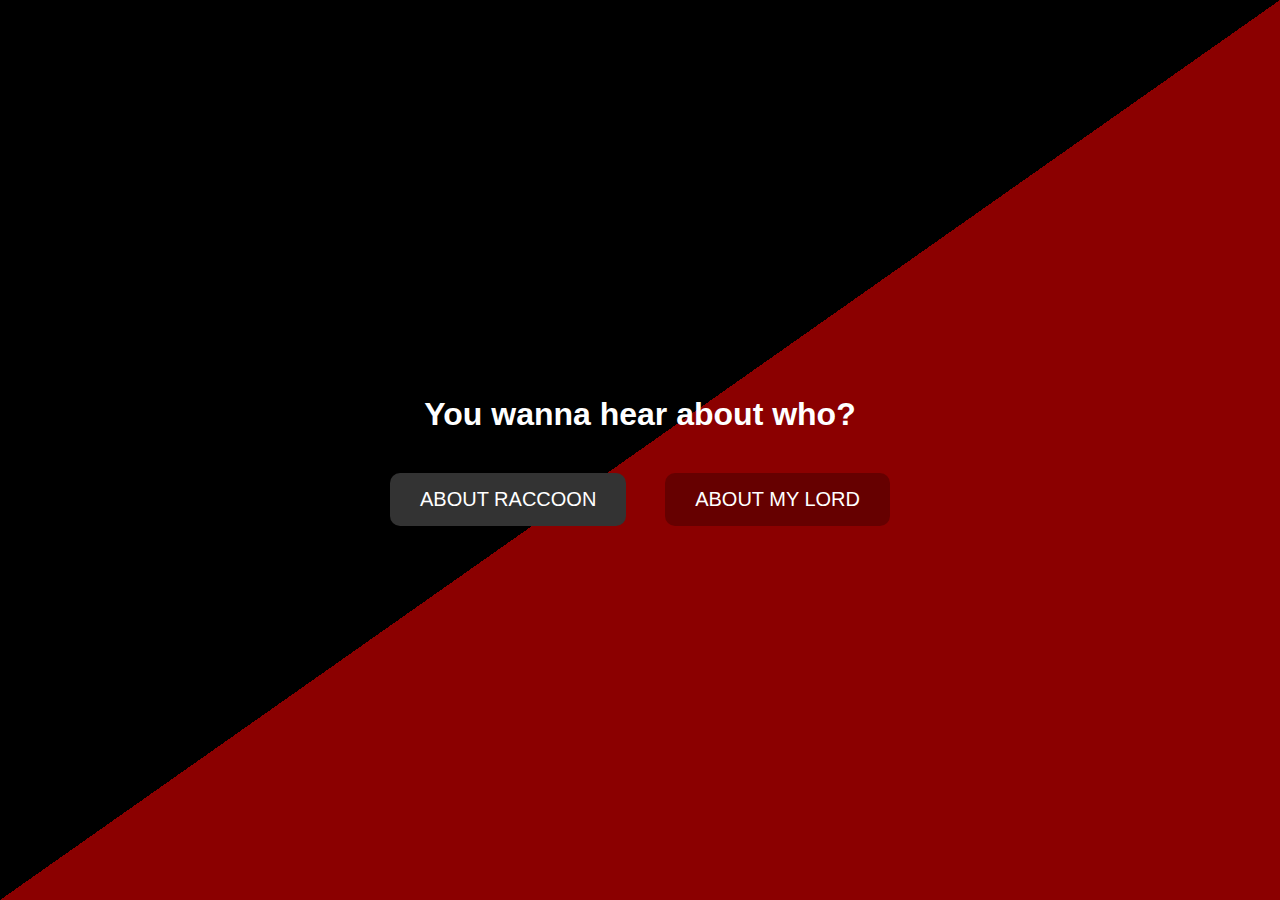
<file: index.html>
<!DOCTYPE html>
<html lang="en">
<head>
    <meta charset="UTF-8">
    <meta name="viewport" content="width=device-width, initial-scale=1.0">
    <title>Choose Left or Right</title>
    <link rel="stylesheet" href="styles.css">
</head>
<body>
    <div class="container">
        <h1>You wanna hear about who?</h1>
        <div class="button-container">
            <a href="left.html" class="btn btn-left">About Raccoon</a>
            <a href="right.html" class="btn btn-right">About My lord</a>
        </div>
    </div>
</body>
</html>
</file>
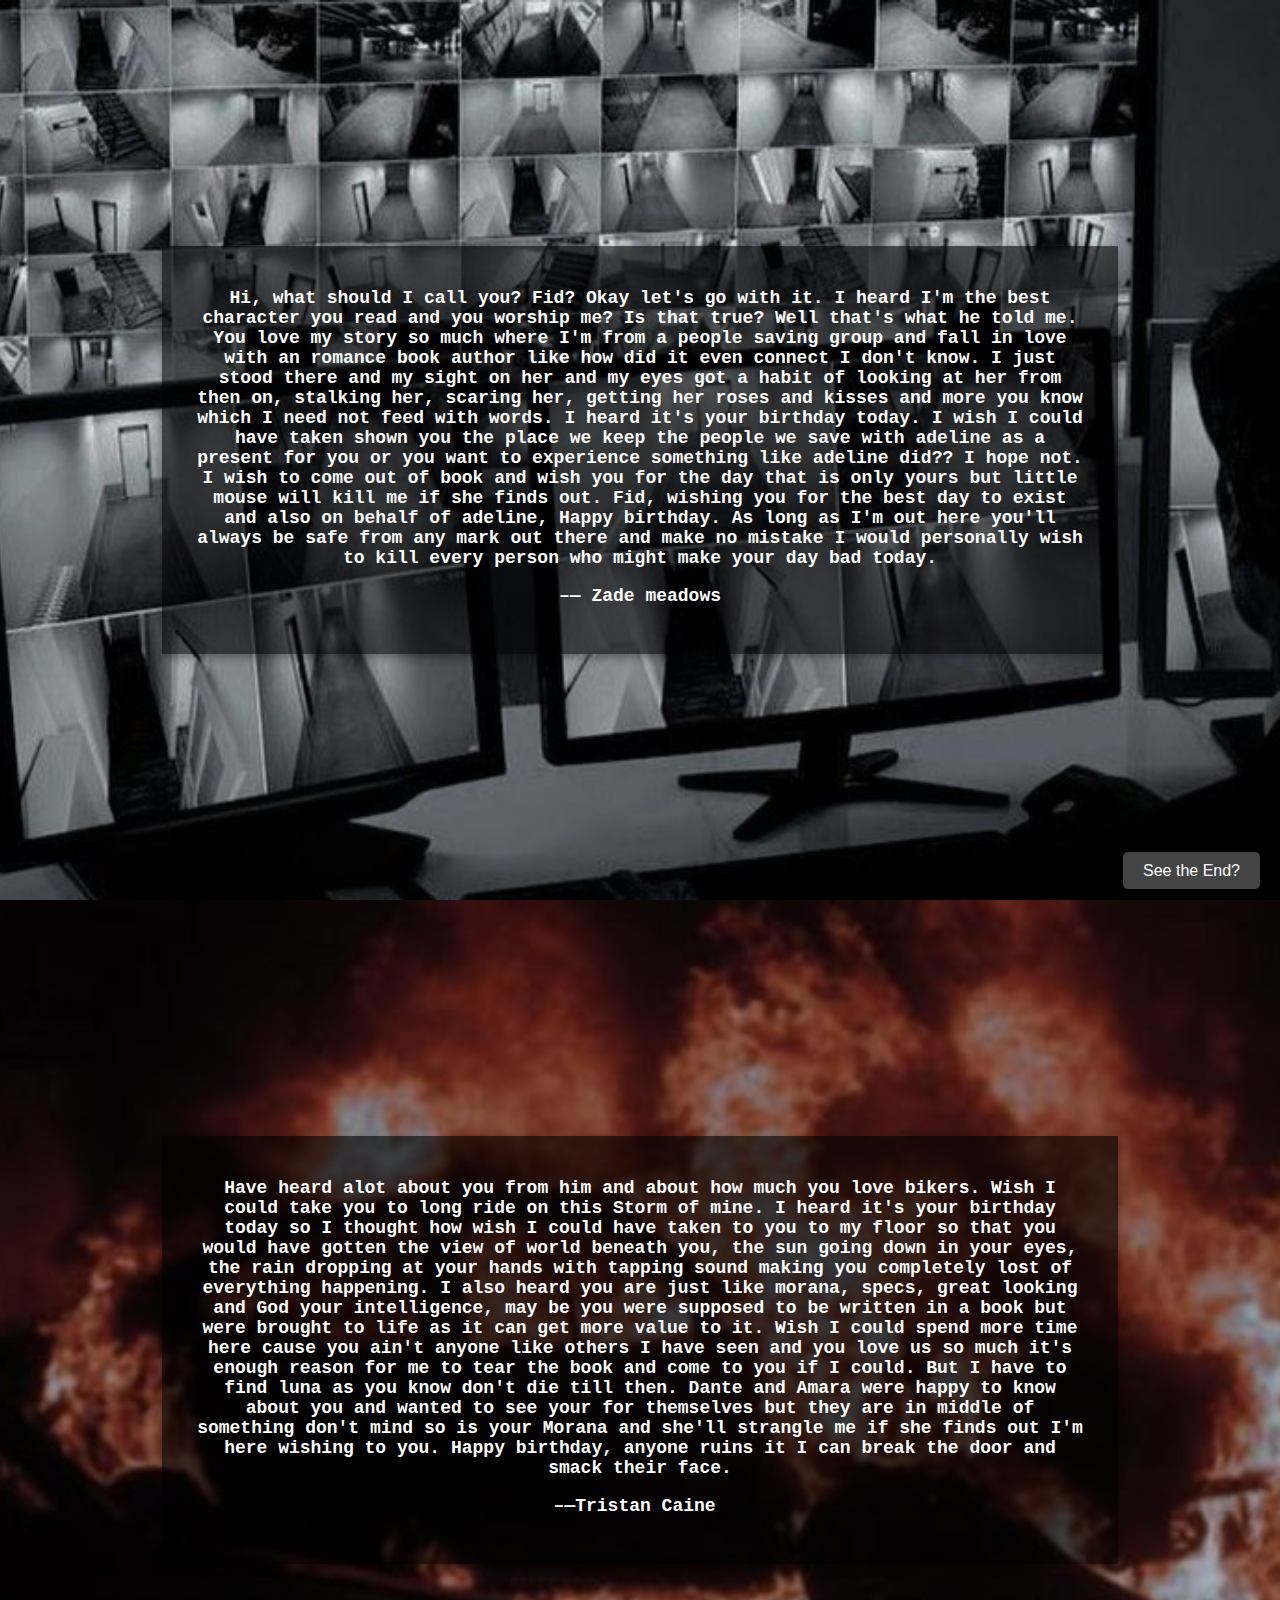
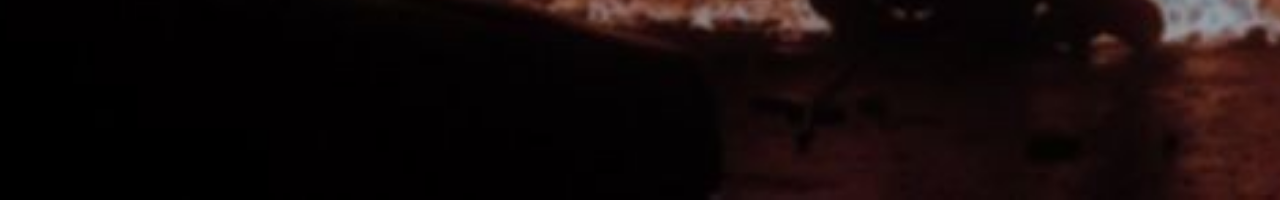
<file: left.html>
<!DOCTYPE html>
<html lang="en">
<head>
    <meta charset="UTF-8">
    <meta name="viewport" content="width=device-width, initial-scale=1.0">
    <title>Welcome to Left</title>
    <link rel="stylesheet" href="left-styles.css"> <!-- Link to your CSS file -->
</head>
<body>
    <!-- First full-screen section -->
    <div class="slide">
        <div class="background-slider">
            <div class="slide-image active" style="background-image: url('images/zd1.jpg');"></div>
            <div class="slide-image" style="background-image: url('images/zd2.jpg');"></div>
            <div class="slide-image" style="background-image: url('images/zd3.jpg');"></div>
            <div class="slide-image" style="background-image: url('images/zd4.jpg');"></div>
            <div class="slide-image" style="background-image: url('images/zd5.jpg');"></div>
            <div class="slide-image" style="background-image: url('images/zd6.jpg');"></div>
            <div class="slide-image" style="background-image: url('images/zd7.jpg');"></div>
        </div>
        
        <div class="content-box">
            <h1 id="welcome-text">Hi, what should I call you? Fid? Okay let's go with it. I heard I'm the best character you read and you worship me? Is that true? Well that's what he told me. You love my story so much where I'm from a people saving group and fall in love with an romance book author like how did it even connect I don't know. I just stood there and my sight on her and my eyes got a habit of looking at her from then on, stalking her, scaring her, getting her roses and kisses and more you know which I need not feed with words. I heard it's your birthday today. I wish I could have taken shown you the place we keep the people we save with adeline as a present for you or you want to experience something like adeline did?? I hope not. I wish to come out of book and wish you for the day that is only yours but little mouse will kill me if she finds out. Fid, wishing you for the best day to exist and also on behalf of adeline, Happy birthday. As long as I'm out here you'll always be safe from any mark out there and make no mistake I would personally wish to kill every person who might make your day bad today. 

                    <br><pre>–— Zade meadows</pre>
</h1>
        </div>
    </div>

    <!-- Second full-screen section that appears when scrolling down -->
    <div class="slide">
        <div class="background-slider">
            <div class="slide-image active" style="background-image: url('images/tr1.jpg');"></div>
            <div class="slide-image" style="background-image: url('images/tr2.jpg');"></div>
            <div class="slide-image" style="background-image: url('images/tr3.jpg');"></div>
            <div class="slide-image" style="background-image: url('images/tr4.jpg');"></div>
            <div class="slide-image" style="background-image: url('images/tr5.jpg');"></div>
        </div>
        
        <div class="content-box">
            <h1 id="welcome-text"> Have heard alot about you from him and about how much you love bikers. Wish I could take you to long ride on this Storm of mine. I heard it's your birthday today so I thought how wish I could have taken to you to my floor so that you would have gotten the view of world beneath you, the sun going down in your eyes, the rain dropping at your hands with tapping sound making you completely lost of everything happening. I also heard you are just like morana, specs, great looking and God your intelligence, may be you were supposed to be written in a book but were brought to life as it can get more value to it. Wish I could spend more time here cause you ain't anyone like others I have seen and you love us so much it's enough reason for me to tear the book and come to you if I could. But I have to find luna as you know don't die till then. Dante and Amara were happy to know about you and wanted to see your for themselves but they are in middle of something don't mind so is your Morana and she'll strangle me if she finds out I'm here wishing to you. Happy birthday, anyone ruins it I can break the door and smack their face.

                <br><pre>–—Tristan Caine </pre>
</h1>
        </div>
    </div>

    <div class="floating-button">
        <a href="end.html" class="end-button">See the End?</a>
    </div>

    <script src="slider.js"></script> <!-- For background animations -->
</body>
</html>
</file>
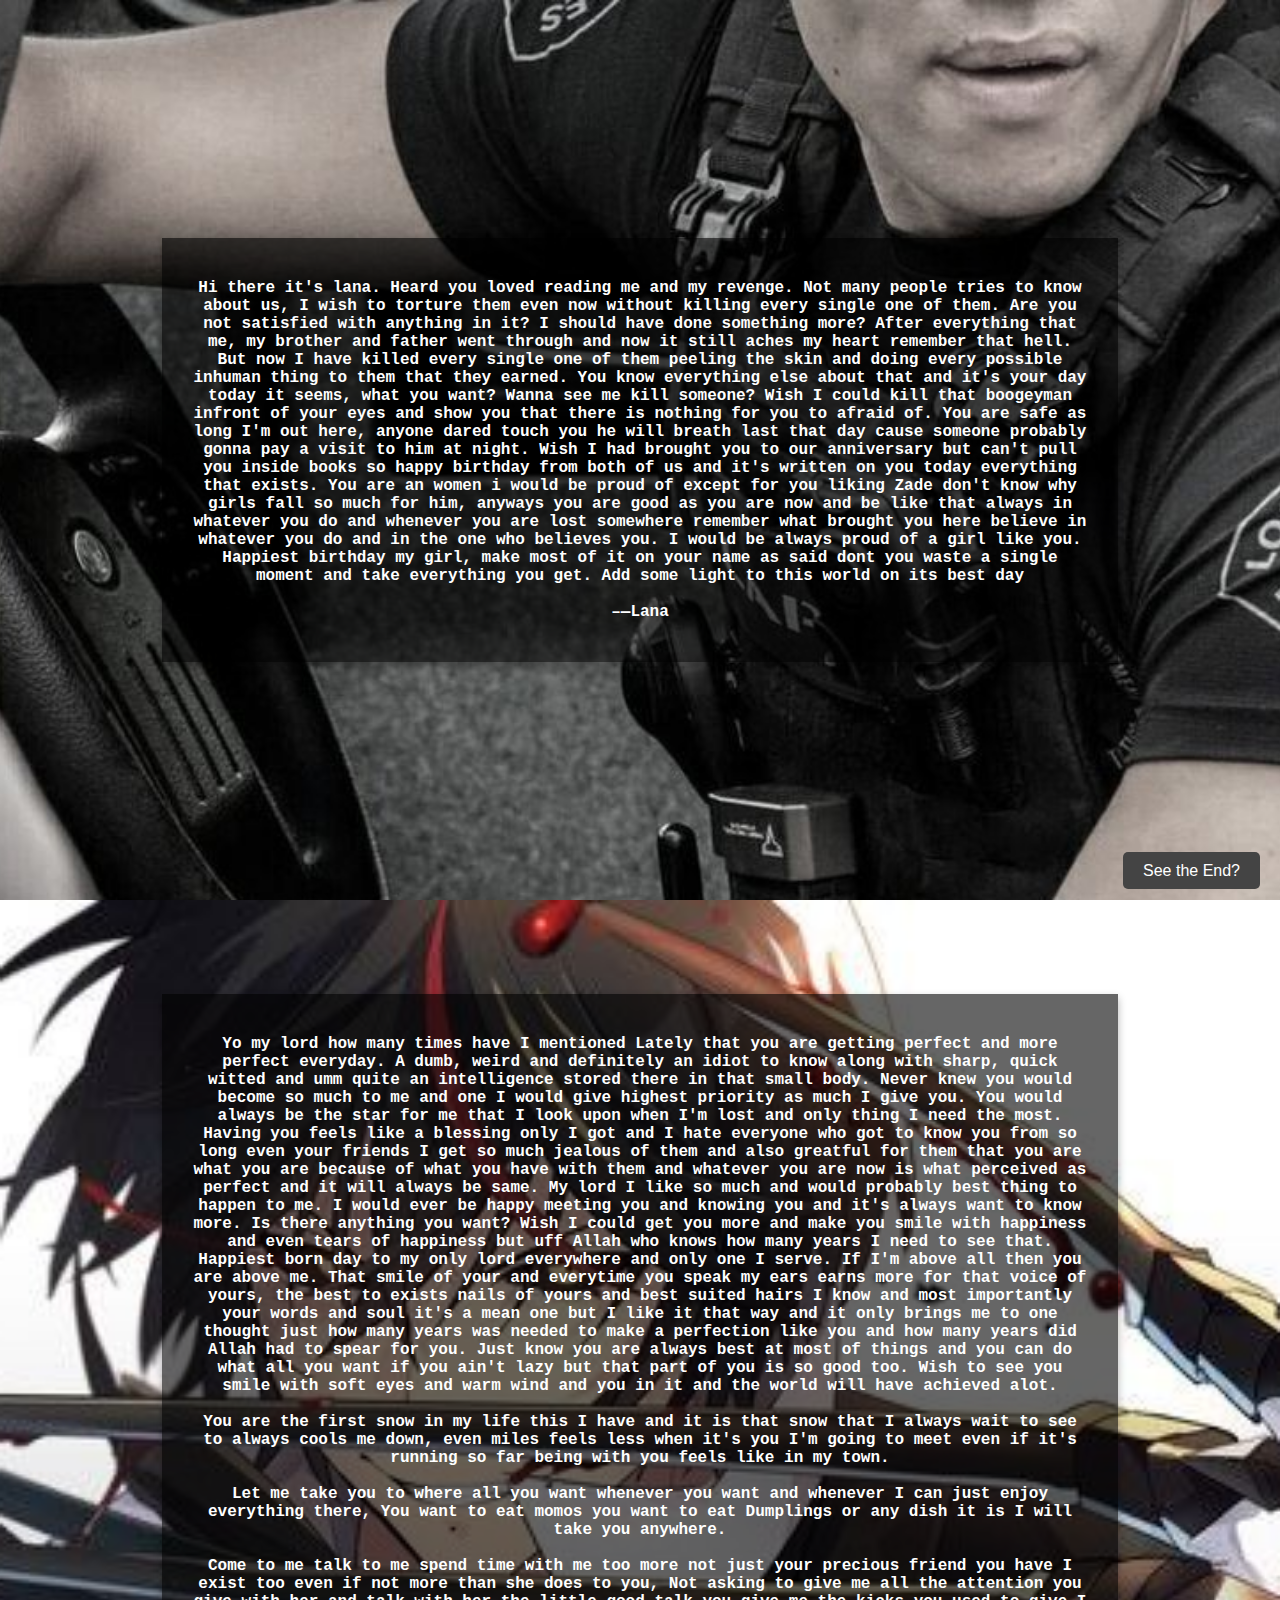
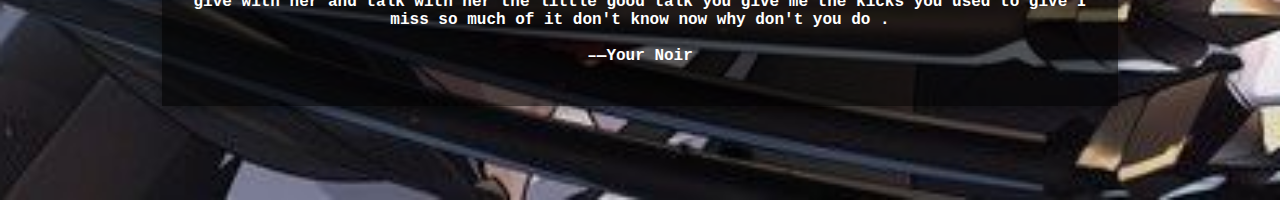
<file: right.html>
<!DOCTYPE html>
<html lang="en">
<head>
    <meta charset="UTF-8">
    <meta name="viewport" content="width=device-width, initial-scale=1.0">
    <title>Welcome to Right</title>
    <link rel="stylesheet" href="right-styles.css"> <!-- Link to your CSS file -->
</head>
<body>
    <!-- First full-screen section -->
    <div class="slide">
        <div class="background-slider">
            <div class="slide-image active" style="background-image: url('images/ln1.jpg');"></div>
            <div class="slide-image" style="background-image: url('images/ln2.jpg');"></div>
            <div class="slide-image" style="background-image: url('images/ln3.jpg');"></div>
            <div class="slide-image" style="background-image: url('images/ln4.jpg');"></div>
            <div class="slide-image" style="background-image: url('images/ln5.jpg');"></div>
            <div class="slide-image" style="background-image: url('images/ln6.jpg');"></div>
        </div>
        
        <div class="content-box">
            <h1 id="welcome-text">Hi there it's lana. Heard you loved reading me and my revenge. Not many people tries to know about us, I wish to torture them even now without killing every single one of them. Are you not satisfied with anything in it? I should have done something more? After everything that me, my brother and father went through and now it still aches my heart remember that hell. But now I have killed every single one of them peeling the skin and doing every possible inhuman thing to them that they earned. You know everything else about that and it's your day today it seems, what you want? Wanna see me kill someone? Wish I could kill that boogeyman infront of your eyes and show you that there is nothing for you to afraid of. You are safe as long I'm out here, anyone dared touch you he will breath last that day cause someone probably gonna pay a visit to him at night. Wish I had brought you to our anniversary but can't pull you inside books so happy birthday from both of us and it's written on you today everything that exists. You are an women i would be proud of except for you liking Zade don't know why girls fall so much for him, anyways you are good as you are now and be like that always in whatever you do and whenever you are lost somewhere remember what brought you here believe in whatever you do and in the one who believes you. I would be always proud of a girl like you. Happiest birthday my girl, make most of it on your name as said dont you waste a single moment and take everything you get. Add some light to this world on its best day 

                <br><br>–—Lana
</h1>
        </div>
    </div>

    <!-- Second full-screen section that appears when scrolling down -->
    <div class="slide">
        <div class="background-slider">
            <div class="slide-image active" style="background-image: url('images/my1.jpg');"></div>
            <div class="slide-image" style="background-image: url('images/my2.jpg');"></div>
            <div class="slide-image" style="background-image: url('images/my3.jpg');"></div>
            <div class="slide-image" style="background-image: url('images/my4.jpg');"></div>
            <div class="slide-image" style="background-image: url('images/my5.jpg');"></div>
            <div class="slide-image" style="background-image: url('images/my6.jpg');"></div>
        </div>
        
        <div class="content-box">
            <h1 id="welcome-text">Yo my lord how many times have I mentioned Lately that you are getting perfect and more perfect everyday. A dumb, weird and definitely an idiot to know along with sharp, quick witted and umm quite an intelligence stored there in that small body. Never knew you would become so much to me and one I would give highest priority as much I give you. You would always be the star for me that I look upon when I'm lost and only thing I need the most. Having you feels like a blessing only I got and I hate everyone who got to know you from so long even your friends I get so much jealous of them and also greatful for them that you are what you are because of what you have with them and whatever you are now is what perceived as perfect and it will always be same. My lord I like so much and would probably best thing to happen to me. I would ever be happy meeting you and knowing you and it's always want to know more. Is there anything you want? Wish I could get you more and make you smile with happiness and even tears of happiness but uff Allah who knows how many years I need to see that. Happiest born day to my only lord everywhere and only one I serve. If I'm above all then you are above me. That smile of your and everytime you speak my ears earns more for that voice of yours, the best to exists nails of yours and best suited hairs I know and most importantly your words and soul it's a mean one but I like it that way and it only brings me to one thought just how many years was needed to make a perfection like you and how many years did Allah had to spear for you. Just know you are always best at most of things and you can do what all you want if you ain't lazy but that part of you is so good too. Wish to see you smile with soft eyes and warm wind and you in it and the world will have achieved alot.<br><br> You are the first snow in my life this I have and it is that snow that I always wait to see to always cools me down,
even miles feels less when it's you I'm going to meet even if it's running so far being with you feels like in my town.  

<br><br>Let me take you to where all you want whenever you want and whenever I can just enjoy everything there,
You want to eat momos you want to eat Dumplings or any dish it is I will take you anywhere. 

<br><br>Come to me talk to me spend time with me too more not just your precious friend you have I exist too even if not more than she does to you, 
Not asking to give me all the attention you give with her and talk with her the little good talk you give me the kicks you used to give I miss so much of it don't know now why don't you do .


                <br><br>–—Your Noir
</h1>
        </div>
    </div>

    <div class="floating-button">
        <a href="end.html" class="end-button">See the End?</a>
    </div>

    <script src="slider.js"></script> <!-- For background animations -->
</body>
</html>
</file>
<file: styles.css>
body {
    margin: 0;
    padding: 0;
    display: flex;
    justify-content: center;
    align-items: center;
    height: 100vh;
    background: linear-gradient(to bottom right, black 50%, darkred 50%);
    font-family: 'Arial', sans-serif;
}

.container {
    text-align: center;
}

h1 {
    color: #fff;
    margin-bottom: 40px; /* Increase margin for more space from the title */
    animation: fadeIn 2s ease-in-out;
}

.button-container {
    display: flex;
    justify-content: space-between; /* Space between buttons */
    width: 500px; /* Increase the width for more distance between buttons */
}

.btn {
    padding: 15px 30px;
    font-size: 20px;
    border: none;
    color: white;
    cursor: pointer;
    border-radius: 10px;
    transition: background-color 0.3s ease;
    text-transform: uppercase;
    animation: fadeIn 3s ease-in-out;
    background-color: #2c2c2c; /* Darker button color */
}

.btn-left {
    background-color: #333; /* Darker left button color */
}

.btn-right {
    background-color: #660000; /* Darker red for right button */
}

.btn-left:hover {
    background-color: #2a2a2a; /* Darker hover effect for left */
}

.btn-right:hover {
    background-color: #550000; /* Darker hover effect for right */
}

a {
    text-decoration: none;
    color: white;
}

@keyframes fadeIn {
    from {
        opacity: 0;
    }
    to {
        opacity: 1;
    }
}
</file>
<file: left-styles.css>
/* General styling for the body */
body {
    margin: 0;
    padding: 0;
    font-family: 'Arial', sans-serif; /* Default font */
    height: 100vh;
    overflow-x: hidden;
}

/* Full screen slide container */
.slide {
    position: relative;
    width: 100%;
    height: 100vh;
    display: flex;
    justify-content: center;
    align-items: center;
    overflow: hidden;
}

/* Background slider */
.background-slider {
    position: absolute;
    top: 0;
    left: 0;
    width: 100%;
    height: 100%;
    z-index: -1;
    overflow: hidden;
    background-color: black; /* Fallback color */
}

.slide-image {
    position: absolute;
    width: 100%;
    height: 100%;
    background-size: cover;
    background-position: center;
    opacity: 0;
    transition: opacity 1.5s ease-in-out;
}

.active {
    opacity: 1;
}

/* Content box */
.content-box {
    position: relative;
    width: 70%; /* Widen the text box */
    background-color: rgba(0, 0, 0, 0.6); /* Dark semi-transparent background */
    color: white;
    padding: 30px; /* Adjusted padding */
    text-align: center;
    z-index: 1;
    box-shadow: 0 4px 8px rgba(0, 0, 0, 0.3);
}

/* Text style */
#welcome-text {
    font-size: 18px; /* Smaller font size */
    font-family: 'Courier New', Courier, monospace; /* Change font style */
}

/* Floating button */
.floating-button {
    position: fixed;
    bottom: 20px;
    right: 20px;
    z-index: 2;
}

.end-button {
    background-color: #444;
    color: white;
    padding: 10px 20px; /* Adjusted padding */
    text-decoration: none;
    border-radius: 5px;
    transition: background-color 0.3s;
}

.end-button:hover {
    background-color: #666;
}
</file>
<file: right-styles.css>
/* General styling for the body */
body {
    margin: 0;
    padding: 0;
    font-family: 'Arial', sans-serif; /* Default font */
    height: 100vh;
    overflow-x: hidden;
}

/* Full screen slide container */
.slide {
    position: relative;
    width: 100%;
    height: 100vh;
    display: flex;
    justify-content: center;
    align-items: center;
    overflow: hidden;
}

/* Background slider */
.background-slider {
    position: absolute;
    top: 0;
    left: 0;
    width: 100%;
    height: 100%;
    z-index: -1;
    overflow: hidden;
    background-color: black; /* Fallback color */
}

.slide-image {
    position: absolute;
    width: 100%;
    height: 100%;
    background-size: cover;
    background-position: center;
    opacity: 0;
    transition: opacity 1.5s ease-in-out;
}

.active {
    opacity: 1;
}

/* Content box */
.content-box {
    position: relative;
    width: 70%; /* Widen the text box */
    background-color: rgba(0, 0, 0, 0.6); /* Dark semi-transparent background */
    color: white;
    padding: 30px; /* Adjusted padding */
    text-align: center;
    z-index: 1;
    box-shadow: 0 4px 8px rgba(0, 0, 0, 0.3);
}

/* Text style */
#welcome-text {
    font-size: 16px; /* Smaller font size */
    font-family: 'Courier New', Courier, monospace; /* Change font style */
}

/* Floating button */
.floating-button {
    position: fixed;
    bottom: 20px;
    right: 20px;
    z-index: 2;
}

.end-button {
    background-color: #444;
    color: white;
    padding: 10px 20px; /* Adjusted padding */
    text-decoration: none;
    border-radius: 5px;
    transition: background-color 0.3s;
}

.end-button:hover {
    background-color: #666;
}
</file>
